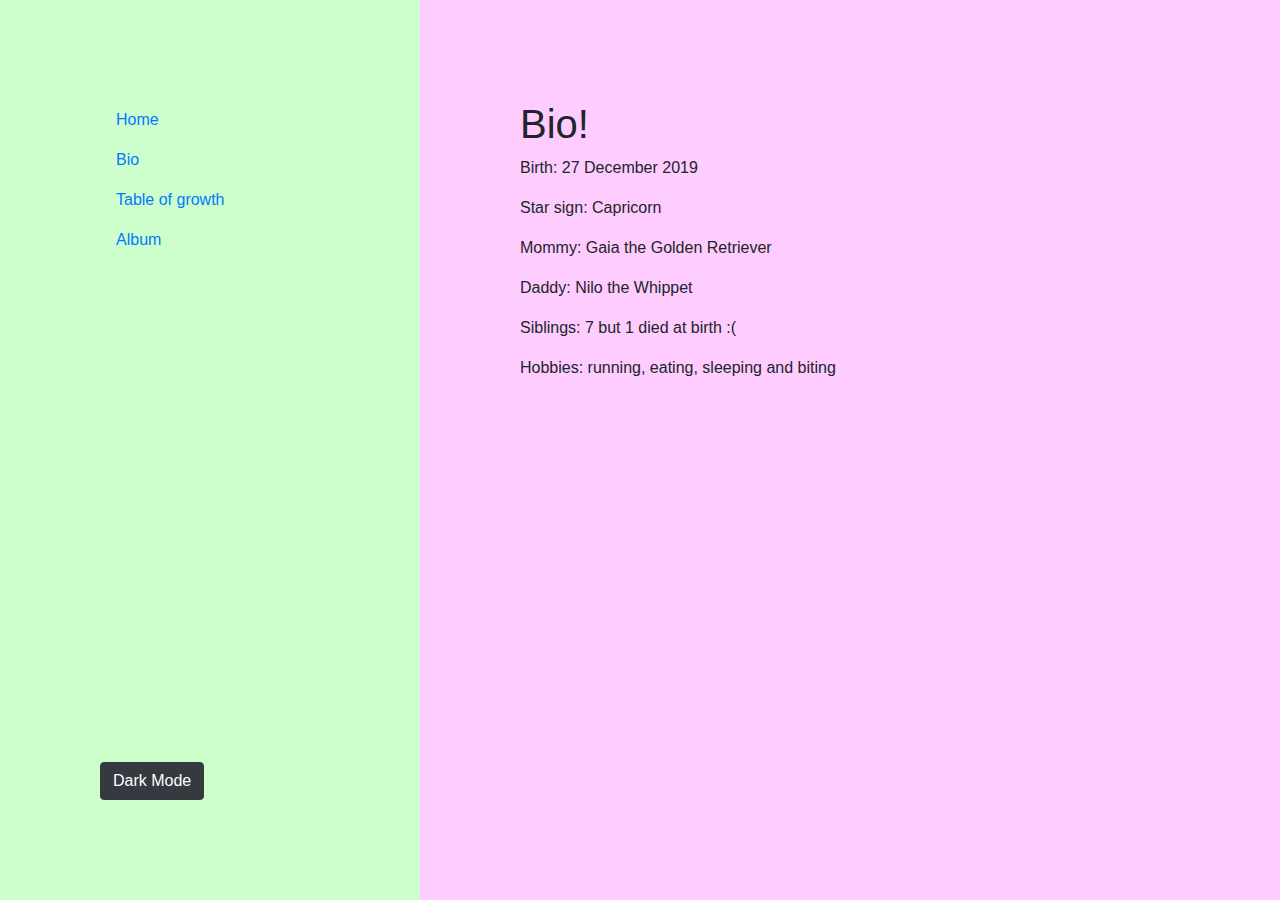
<file: cs50_problems_2020_x_tracks_web_homepage/bio.html>
<!DOCTYPE html>

<html lang="en">
    <head>
        <link href="https://stackpath.bootstrapcdn.com/bootstrap/4.1.3/css/bootstrap.min.css" rel="stylesheet">
        <link id="css-link" href="styles.css" rel="stylesheet">

        <!-- Responsive meta tag -->
        <meta name="viewport" content="width=device-width, initial-scale=1, shrink-to-fit=no">

        <title>Linus the dog</title>

    </head>
    <body>
        <div class="main">
            <nav>
                <ul class="nav flex-column">
                    <li class="nav-item">
                        <a class="nav-link active" href="index.html">Home</a>
                    </li>
                    <li class="nav-item">
                        <a class="nav-link" href="bio.html">Bio</a>
                    </li>
                    <li class="nav-item">
                        <a class="nav-link" href="table.html">Table of growth</a>
                    </li>
                    <li class="nav-item">
                        <a class="nav-link" href="album.html">Album</a>
                    </li>
                </ul>
                <footer>
                    <button id="dark" type="button" class="btn btn-dark" data-toggle="button" aria-pressed="false">
                        Dark Mode
                    </button>
                </footer>
            </nav>

            <div class="content">
                <h1>Bio!</h1>
                <p>Birth: 27 December 2019</p>
                <p>Star sign: Capricorn</p>
                <p>Mommy: Gaia the Golden Retriever</p>
                <p>Daddy: Nilo the Whippet</p>
                <p>Siblings: 7 but 1 died at birth :(</p>
                <p>Hobbies: running, eating, sleeping and biting</p>
            </div>
        </div>
        <script src="dark.js"></script>
    </body>
</html>
</file>
<file: cs50_problems_2020_x_tracks_web_homepage/styles.css>
/* Container for flexboxes */
html, body {
    height: 100%;
    margin: 0;
}

.main {
  display: -webkit-flex;
  display: flex;
  min-height: 100%;
}

/* Style the navigation menu */
nav {
  -webkit-flex: 1;
  -ms-flex: 1;
  flex: 1;
  background-color: #ccffcc;
  padding: 100px;
 }

footer {
  position: fixed;
  left: 100px;
  bottom: 100px;
  background-color: #ccffcc;
  text-align: left;
}

/* Style the content */
.content {
  -webkit-flex: 3;
  -ms-flex: 3;
  flex: 3;
  background-color: #ffccff;
  padding: 100px;
}

.album {
  width: 20%;
  float: left;
  padding: 7px;
  padding-left: 10px;
  display: block;
}

img {
  width: 100%;
  border-radius: 4px;
}

img:hover {
  transform: scale(2.5,2.5);
  transition: .3s transform;

}
</file>
